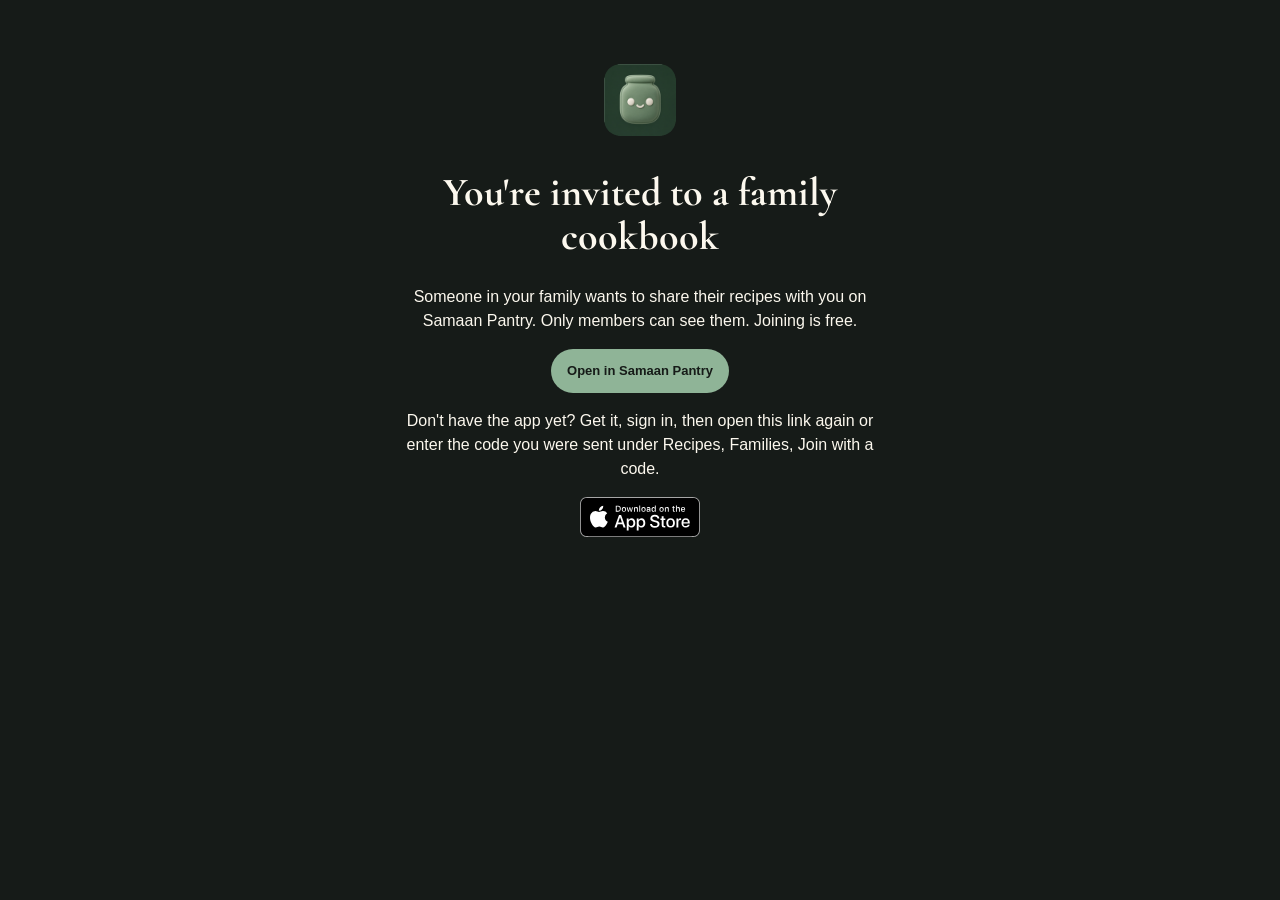
<file: join.html>
<!DOCTYPE html>
<html lang="en">
<head>
<meta charset="UTF-8">
<meta name="viewport" content="width=device-width, initial-scale=1.0">
<title>Join a family cookbook · Samaan Pantry</title>
<meta name="description" content="Someone invited you to their family cookbook on Samaan Pantry. Open the invite in the app. Joining is free.">
<meta name="robots" content="noindex">
<meta name="theme-color" content="#161B18">
<meta name="color-scheme" content="dark">
<link rel="stylesheet" href="/site.css">
<link rel="icon" href="/favicon-32.png">
</head>
<body>
<main style="max-width:520px;margin:0 auto;padding:64px 24px;text-align:center">
  <img src="/apple-touch-icon.png" alt="Samaan Pantry" width="72" height="72" style="border-radius:16px">
  <h1 style="font-family:var(--font-display);font-size:40px;line-height:1.1">You're invited to a family cookbook</h1>
  <p>Someone in your family wants to share their recipes with you on Samaan Pantry. Only members can see them. Joining is free.</p>
  <p><a class="nav-cta" id="open" href="#">Open in Samaan Pantry</a></p>
  <p>Don't have the app yet? Get it, sign in, then open this link again or enter the code you were sent under Recipes, Families, Join with a code.</p>
  <p><a href="https://apps.apple.com/us/app/id6761982454"><img src="/download-on-the-app-store.svg" alt="Download on the App Store" height="40"></a></p>
  <p id="code" hidden></p>
</main>
<script>
  // On an iPhone with the app installed, iOS opens /join/<token> in the app before this page loads.
  // This button retries the same link for browsers that opened the page anyway.
  document.getElementById('open').href = location.href;
  var parts = location.pathname.split('/').filter(Boolean);
  if (parts.length === 2 && /^[A-Za-z0-9]{8}$/.test(parts[1])) {
    var el = document.getElementById('code');
    el.textContent = 'Your code: ' + parts[1].toUpperCase();
    el.hidden = false;
  }
</script>
</body>
</html>
</file>
<file: site.css>
/* Samaan Pantry — dark-mode tokens from the iOS asset catalog.
   Values are the dark appearances of the Display P3 colorsets, read as sRGB.
   Sources: Saman/Assets.xcassets/Pantry/*.colorset
            Saman/Core/Design/SamaanTheme.swift
            Saman/Core/Design/PantryFont.swift
   The site is dark only, to match the App Store, Product Hunt, and samaan.tech.
   Token names keep their app names. In dark, --doodh is the page and --ink is cream.
   --saag is BrandSaagSoft here: BrandSaag (#5A8A65) is 4.4:1 on the page, under AA
   for body text, so links, kickers, and buttons use the softer green. */

@font-face {
  font-family: "Cormorant Garamond";
  src: url("/fonts/CormorantGaramond-Bold.woff2") format("woff2");
  font-weight: 700;
  font-style: normal;
  font-display: swap;
  unicode-range: U+0020-007E, U+00A0, U+00A9, U+00B7, U+2013, U+2014, U+2018, U+2019, U+201C, U+201D, U+2022, U+2026;
}

@font-face {
  font-family: "Cormorant Garamond";
  src: url("/fonts/CormorantGaramond-SemiBold.woff2") format("woff2");
  font-weight: 600;
  font-style: normal;
  font-display: swap;
  unicode-range: U+0020-007E, U+00A0, U+00A9, U+00B7, U+2013, U+2014, U+2018, U+2019, U+201C, U+201D, U+2022, U+2026;
}

@font-face {
  font-family: "Noto Nastaliq Urdu";
  src: url("/fonts/NotoNastaliqUrdu-Regular.woff2") format("woff2");
  font-weight: 400;
  font-style: normal;
  font-display: swap;
}

:root {
  --doodh: #161B18;          /* SurfaceDoodh, dark — page */
  --malai: #1F2A23;          /* SurfaceMalai, dark — card */
  --atta: #2D3D33;           /* SurfaceAtta, dark — chip */
  --saag: #8FB497;           /* BrandSaagSoft, dark — links, kickers, buttons (7.6:1) */
  --saag-deep: #B4CFB9;      /* lighter saag for hover on dark */
  --saag-soft: #5A8A65;      /* BrandSaag, dark — waveform and other decoration */
  --saag-fill: #3F6B47;      /* BrandSaagDeep, dark — large filled panels */
  --anaar: #D46C6C;          /* AccentAnaar, dark */
  --masala: #B07A56;         /* AccentMasala, dark — low stock */
  --akhrot: #A0613A;         /* BorderAkhrot, dark */
  --akhrot-soft: #5C4A38;    /* BorderAkhrotSoft, dark */
  --ink: #FCF8EE;            /* InkKohl, dark */
  --ink-soft: #C9C0AA;       /* InkKohlSoft, dark */
  --hairline: rgba(201, 192, 170, 0.18);
  --radius-sm: 8px;
  --radius-md: 12px;
  --radius-lg: 16px;
  --space-xs: 4px;
  --space-sm: 8px;
  --space-md: 16px;
  --space-lg: 24px;
  --space-xl: 32px;
  --font-display: "Cormorant Garamond", Georgia, "Times New Roman", serif;
  --font-body: -apple-system, BlinkMacSystemFont, "Segoe UI", Roboto, Helvetica, Arial, sans-serif;
  --font-urdu: "Noto Nastaliq Urdu", "Noto Nastaliq Urdu Draft", serif;
  --font-mono: ui-monospace, "SF Mono", "SFMono-Regular", Menlo, Consolas, monospace;
  --page: 1040px;
}

*, *::before, *::after { box-sizing: border-box; }

html { background: var(--doodh); color-scheme: dark; scroll-behavior: smooth; }

body {
  margin: 0;
  min-height: 100vh;
  background: var(--doodh);
  color: var(--ink);
  font-family: var(--font-body);
  font-size: 16px;
  line-height: 1.5;
}

img { max-width: 100%; height: auto; }

a { color: var(--saag); }

a:hover { color: var(--saag-deep); }

:focus-visible {
  outline: 2px solid var(--saag);
  outline-offset: 3px;
}

.skip-link {
  position: absolute;
  left: 12px;
  top: 12px;
  z-index: 100;
  padding: 10px 14px;
  background: var(--saag);
  color: var(--doodh);
  border-radius: var(--radius-sm);
  font-size: 14px;
  font-weight: 600;
  text-decoration: none;
  transform: translateY(-160%);
}

.skip-link:focus {
  transform: none;
  color: var(--doodh);
}

.visually-hidden {
  position: absolute;
  width: 1px;
  height: 1px;
  padding: 0;
  margin: -1px;
  overflow: hidden;
  clip: rect(0, 0, 0, 0);
  white-space: nowrap;
  border: 0;
}

.site-header {
  position: sticky;
  top: 0;
  z-index: 20;
  display: flex;
  align-items: center;
  justify-content: space-between;
  flex-wrap: wrap;
  gap: var(--space-md);
  padding: 12px var(--space-md);
  background: var(--doodh);
  border-bottom: 1px solid var(--hairline);
}

.brand {
  display: flex;
  align-items: center;
  gap: 10px;
  min-width: 0;
  color: inherit;
  text-decoration: none;
}

.brand:hover { color: inherit; }

.brand-mark {
  width: 36px;
  height: 36px;
  border-radius: 8px;
  flex: none;
  display: block;
}

.brand-name {
  display: block;
  font-family: var(--font-display);
  font-weight: 700;
  font-size: 22px;
  line-height: 1;
  letter-spacing: 0.01em;
  color: var(--ink);
}

.brand-urdu {
  display: block;
  margin-top: 2px;
  font-family: var(--font-urdu);
  font-size: 15px;
  line-height: 1.8;
  color: var(--saag);
}

.nav-cta {
  flex: none;
  display: inline-flex;
  align-items: center;
  justify-content: center;
  min-height: 44px;
  padding: 10px 16px;
  background: var(--saag);
  color: var(--doodh);
  border-radius: 100px;
  font-size: 13px;
  font-weight: 600;
  text-decoration: none;
}

.nav-cta:hover { background: var(--saag-deep); color: var(--doodh); }

.site-nav {
  display: flex;
  align-items: center;
  flex-wrap: wrap;
  justify-content: flex-end;
  gap: 12px 16px;
  margin-left: auto;
}

.site-nav a {
  color: var(--ink);
  font-size: 14px;
  font-weight: 600;
  text-decoration: none;
}

.site-nav a[aria-current="page"] { color: var(--saag); }

.site-nav .nav-cta { color: var(--doodh); }

.crumbs { margin: 0 0 16px; }

.crumbs.wrap { margin-top: 16px; }

.crumbs ol {
  display: flex;
  flex-wrap: wrap;
  align-items: center;
  gap: 6px;
  margin: 0;
  padding: 0;
  list-style: none;
  font-size: 14px;
  color: var(--ink-soft);
}

.crumbs a { color: var(--saag); }

.prose .crumbs li,
.crumbs li {
  display: inline-flex;
  align-items: center;
  gap: 6px;
  margin: 0;
  padding: 0;
}

.prose .crumbs li::before { content: none; }

.crumbs li:not(:last-child)::after {
  content: "/";
  color: var(--akhrot-soft);
}

.related { margin-top: 40px; }

.related h2 {
  margin: 0 0 12px;
  font-family: var(--font-display);
  font-size: 26px;
  font-weight: 600;
  line-height: 1.1;
}

.related ul,
.prose .related ul {
  margin: 0;
  padding: 0;
  list-style: none;
}

.related li,
.prose .related li {
  margin: 0 0 8px;
  padding: 0;
}

.prose .related li::before { content: none; }

.wrap {
  width: min(var(--page), calc(100% - 32px));
  margin-inline: auto;
}

.hero {
  display: grid;
  gap: var(--space-xl);
  padding: var(--space-xl) 0 var(--space-lg);
}

.kicker {
  margin: 0 0 var(--space-sm);
  font-size: 11px;
  font-weight: 600;
  letter-spacing: 0.08em;
  text-transform: uppercase;
  color: var(--saag);
}

.kicker.center { text-align: center; }

.hero h1 {
  margin: 0 0 12px;
  font-family: var(--font-display);
  font-weight: 700;
  font-size: clamp(40px, 10vw, 64px);
  line-height: 0.98;
  letter-spacing: -0.01em;
  color: var(--ink);
}

.lede {
  margin: 0 0 var(--space-md);
  max-width: 38rem;
  font-size: 17px;
  line-height: 1.55;
  color: var(--ink);
}

.lede-quiet {
  margin: 0 0 var(--space-lg);
  max-width: 38rem;
  color: var(--ink-soft);
  font-size: 15px;
  line-height: 1.6;
}

.store-cta { margin: 0; }

.store-badge {
  display: inline-block;
  line-height: 0;
}

.store-badge img {
  display: block;
  height: 44px;
  width: 132px;
}

.fine {
  margin: 12px 0 0;
  font-size: 13px;
  color: var(--ink-soft);
}

.secondary-cta {
  margin: 10px 0 0;
}

.secondary-cta a {
  display: inline-flex;
  align-items: center;
  min-height: 44px;
  font-size: 15px;
  font-weight: 600;
}

.platform-note {
  margin: 12px 0 0;
  max-width: 28rem;
  font-size: 13px;
  line-height: 1.45;
  color: var(--ink-soft);
}

.platform-note a {
  display: inline-block;
  padding: 10px 0;
  font-weight: 600;
}

.platform-note label {
  display: block;
  margin-bottom: 8px;
  font-size: 13px;
  line-height: 1.45;
  color: var(--ink-soft);
}

.platform-row {
  display: flex;
  flex-wrap: wrap;
  gap: 8px;
}

.platform-note input {
  flex: 1 1 12rem;
  min-width: 0;
  min-height: 44px;
  padding: 10px 12px;
  border: 1px solid var(--hairline);
  border-radius: var(--radius-sm);
  background: var(--malai);
  color: var(--ink);
  font: inherit;
  font-size: 16px;
}

.platform-note button {
  min-height: 44px;
  padding: 10px 16px;
  border: 0;
  border-radius: 100px;
  background: var(--ink);
  color: var(--doodh);
  font: inherit;
  font-size: 14px;
  font-weight: 600;
}

.platform-note button:hover {
  background: var(--saag-deep);
}

#example {
  scroll-margin-top: 6.5rem;
}

.panel {
  background: var(--doodh);
  border: 1px solid var(--hairline);
  border-radius: var(--radius-lg);
  padding: var(--space-md);
}

.panel-kicker {
  margin: 0 0 10px;
  font-size: 11px;
  font-weight: 600;
  letter-spacing: 0.08em;
  text-transform: uppercase;
  color: var(--ink-soft);
}

.panel-head {
  display: flex;
  align-items: flex-end;
  justify-content: space-between;
  gap: 12px;
  padding-bottom: 12px;
  margin-bottom: 12px;
  border-bottom: 1px solid var(--hairline);
}

.panel-word {
  margin: 0;
  font-family: var(--font-display);
  font-size: 28px;
  font-weight: 700;
  line-height: 1;
  color: var(--ink);
}

.panel-sub {
  margin: 2px 0 0;
  font-size: 13px;
  color: var(--ink-soft);
}

.plus {
  width: 36px;
  height: 36px;
  border-radius: 10px;
  background: var(--saag);
  color: var(--doodh);
  display: grid;
  place-items: center;
  font-size: 20px;
  font-weight: 600;
  line-height: 1;
}

.capture {
  display: flex;
  gap: 14px;
  align-items: center;
  width: 100%;
  text-align: left;
  background: var(--malai);
  border: 1px solid var(--hairline);
  border-radius: var(--radius-md);
  padding: 12px;
  color: inherit;
}

.nuskha {
  flex: none;
  width: 48px;
  height: 48px;
  border-radius: 10px;
  background: var(--saag);
  color: var(--doodh);
  display: grid;
  place-items: center;
  font-family: var(--font-urdu);
  font-size: 22px;
  line-height: 1;
}

.capture strong {
  display: block;
  font-size: 15px;
  font-weight: 600;
  color: var(--ink);
}

.capture span {
  display: block;
  margin-top: 2px;
  font-size: 13px;
  color: var(--ink-soft);
}

.voice-row {
  display: flex;
  align-items: center;
  gap: 10px;
  margin-top: 10px;
  padding: 10px 12px;
  background: var(--doodh);
  border: 1px solid var(--hairline);
  border-radius: var(--radius-md);
}

.voice-dot {
  flex: none;
  width: 8px;
  height: 8px;
  border-radius: 50%;
  background: var(--anaar);
}

.voice-label {
  font-size: 13px;
  font-weight: 500;
}

.voice-time {
  margin-left: auto;
  font-family: var(--font-mono);
  font-size: 13px;
  color: var(--ink-soft);
}

.wave {
  display: flex;
  align-items: center;
  gap: 3px;
  height: 20px;
}

.wave b {
  width: 3px;
  height: 14px;
  border-radius: 2px;
  background: var(--saag-soft);
  animation: wave 1.4s ease-in-out infinite;
}

.wave b:nth-child(1) { height: 7px;  animation-delay: 0s; }
.wave b:nth-child(2) { height: 14px; animation-delay: 0.12s; }
.wave b:nth-child(3) { height: 20px; animation-delay: 0.24s; }
.wave b:nth-child(4) { height: 10px; animation-delay: 0.36s; }
.wave b:nth-child(5) { height: 17px; animation-delay: 0.48s; }
.wave b:nth-child(6) { height: 8px;  animation-delay: 0.6s; }
.wave b:nth-child(7) { height: 15px; animation-delay: 0.72s; }

@keyframes wave {
  0%, 100% { transform: scaleY(1); }
  50% { transform: scaleY(0.4); }
}

.section-rule {
  display: flex;
  align-items: center;
  gap: 8px;
  margin: 16px 0 8px;
  font-size: 11px;
  font-weight: 600;
  letter-spacing: 0.08em;
  text-transform: uppercase;
}

.section-rule span { flex: none; }

.section-rule::after {
  content: "";
  flex: 1;
  height: 1px;
  background: currentColor;
  opacity: 0.2;
}

.rule-anaar { color: var(--anaar); }
.rule-saag { color: var(--saag); }

.stock {
  display: flex;
  align-items: center;
  gap: 12px;
  padding: 10px 0;
  border-bottom: 1px solid var(--hairline);
}

.stock:last-child { border-bottom: 0; padding-bottom: 0; }

.chip {
  width: 46px;
  height: 46px;
  border-radius: 10px;
  background: var(--atta);
  display: grid;
  place-items: center;
  font-size: 22px;
  flex: none;
}

.stock-name {
  font-size: 15px;
  font-weight: 500;
}

.stock-meta {
  margin-left: auto;
  text-align: right;
  font-family: var(--font-mono);
  font-size: 16px;
  font-weight: 600;
}

.stock-meta small {
  display: block;
  font-family: var(--font-body);
  font-size: 11px;
  font-weight: 400;
  color: var(--ink-soft);
}

.stock-meta.meta-when {
  font-family: var(--font-body);
  font-size: 13px;
  font-weight: 400;
  color: var(--ink-soft);
}

.example-kicker {
  margin-top: 4px;
}

.example-said {
  margin: 0 0 12px;
  padding: 10px 12px;
  background: var(--malai);
  border-radius: var(--radius-md);
  font-size: 15px;
  line-height: 1.45;
  overflow-wrap: anywhere;
}

.example-kept {
  list-style: none;
  margin: 0;
  padding: 0;
}

.example-kept li {
  display: grid;
  grid-template-columns: 4.75rem 1fr;
  gap: 8px;
  padding: 8px 0;
  border-bottom: 1px solid var(--hairline);
  font-size: 14px;
  line-height: 1.4;
}

.example-kept li:last-child { border-bottom: 0; }

.example-kept strong {
  font-weight: 600;
}

.example-note {
  margin: 8px 0 4px;
  font-size: 12px;
  line-height: 1.45;
  color: var(--ink-soft);
}

.app-shot {
  margin: 14px 0 18px;
}

.app-shot img {
  display: block;
  width: 100%;
  max-width: 300px;
  margin: 0 auto;
  border: 1px solid var(--hairline);
  border-radius: 22px;
}

.app-shot figcaption {
  margin-top: 8px;
  font-size: 12px;
  line-height: 1.45;
  color: var(--ink-soft);
  text-align: center;
}

.tone-saag { color: var(--saag); }
.tone-masala { color: var(--masala); }
.tone-out { color: var(--ink-soft); }

.chips {
  list-style: none;
  display: flex;
  flex-wrap: wrap;
  gap: 8px;
  margin: 0 0 22px;
  padding: 0;
}

.chips li {
  padding: 6px 12px;
  border: 1px solid var(--hairline);
  border-radius: 100px;
  background: var(--malai);
  font-size: 13px;
  font-weight: 500;
  color: var(--ink);
}

.hero-shot { margin: 0; }

.hero-shot img { max-width: 320px; }

.card-list {
  list-style: none;
  margin: 8px 0 0;
  padding: 0;
}

.card-list li {
  position: relative;
  margin: 0 0 6px;
  padding-left: 16px;
  font-size: 15px;
  line-height: 1.45;
  color: var(--ink-soft);
}

.card-list li:last-child { margin-bottom: 0; }

.card-list li::before {
  content: "";
  position: absolute;
  left: 0;
  top: 0.6em;
  width: 6px;
  height: 6px;
  border-radius: 50%;
  background: var(--saag);
}

.story-points {
  list-style: none;
  display: grid;
  gap: 6px;
  margin: 0;
  padding: 0;
  font-size: 18px;
  line-height: 1.4;
  color: var(--ink-soft);
}

.callout {
  max-width: 46rem;
  margin: var(--space-lg) auto 0;
  padding: 12px 16px;
  border: 1px solid var(--hairline);
  border-left: 3px solid var(--masala);
  border-radius: var(--radius-md);
  background: var(--malai);
  font-size: 14px;
  line-height: 1.5;
  color: var(--ink-soft);
}

.callout strong { color: var(--ink); }

.facts-title {
  margin: 40px 0 10px;
  text-align: center;
  font-family: var(--font-display);
  font-size: 26px;
  font-weight: 600;
}

.facts {
  width: 100%;
  max-width: 46rem;
  margin: 0 auto;
  border-collapse: collapse;
  font-size: 15px;
}

.facts th,
.facts td {
  padding: 11px 12px;
  border-bottom: 1px solid var(--hairline);
  text-align: left;
  vertical-align: top;
  line-height: 1.45;
}

.facts th {
  width: 36%;
  font-weight: 600;
  color: var(--ink);
}

.facts td { color: var(--ink-soft); }

.founder p a { white-space: nowrap; }

.story {
  max-width: 40rem;
  padding: 24px 0 40px;
  text-align: center;
}

.story p:not(.kicker) {
  margin: 0 0 16px;
  font-size: 17px;
  line-height: 1.6;
  color: var(--ink-soft);
}

.story p:last-child { margin-bottom: 0; }

.founder {
  max-width: 40rem;
  margin-inline: auto;
  padding: 0 0 40px;
  text-align: center;
}

.founder h2 {
  margin: 0 0 12px;
  font-family: var(--font-display);
  font-size: clamp(28px, 5vw, 40px);
  font-weight: 700;
  line-height: 1.05;
}

.founder p {
  margin: 0;
  font-size: 16px;
  line-height: 1.6;
  color: var(--ink-soft);
}

.steps-section { padding: 8px 0 48px; }

.steps {
  display: grid;
  gap: var(--space-md);
}

.steps .feature-card .kicker {
  margin-bottom: 0;
  color: var(--saag);
}

.steps .feature-card h3 { margin-top: 6px; }

.features { padding: 8px 0 48px; }

.story h2,
.steps-section h2,
.features h2,
.pro h2 {
  margin: 0 0 var(--space-lg);
  text-align: center;
  font-family: var(--font-display);
  font-size: clamp(28px, 5vw, 40px);
  font-weight: 700;
  line-height: 1.05;
}

.feature-grid {
  display: grid;
  gap: var(--space-md);
}

.feature-card {
  background: var(--malai);
  border: 1px solid var(--hairline);
  border-radius: var(--radius-md);
  padding: 16px;
}

.feature-card h3 {
  margin: 10px 0 6px;
  font-family: var(--font-display);
  font-size: 22px;
  font-weight: 600;
  line-height: 1.15;
}

.feature-card p {
  margin: 0;
  font-size: 15px;
  line-height: 1.6;
  color: var(--ink-soft);
}

.feature-card p + p {
  margin-top: 8px;
}

.icon {
  width: 28px;
  height: 28px;
  color: var(--saag);
  display: block;
}

.guest-note {
  margin: var(--space-lg) auto 0;
  max-width: 40rem;
  text-align: center;
  font-size: 14px;
  color: var(--ink-soft);
}

.pro {
  padding: 8px 0 56px;
}

.pro .store-cta,
.pro .fine { text-align: center; }

.pro .guest-note { margin-bottom: var(--space-lg); }

.plans {
  display: grid;
  gap: var(--space-md);
  max-width: 720px;
  margin: 0 auto var(--space-lg);
}

.plan {
  background: var(--malai);
  border: 1px solid var(--hairline);
  border-radius: var(--radius-lg);
  padding: var(--space-lg) var(--space-md);
  text-align: left;
}

.plan-badge {
  display: inline-block;
  margin: 0 0 10px;
  padding: 4px 10px;
  border-radius: 100px;
  background: var(--saag);
  color: var(--doodh);
  font-size: 12px;
  font-weight: 600;
  letter-spacing: 0.01em;
}

.plan-name {
  margin: 0 0 12px;
  font-size: 11px;
  font-weight: 600;
  letter-spacing: 0.08em;
  text-transform: uppercase;
  color: var(--saag);
}

.plan-price {
  margin: 0;
  font-family: var(--font-display);
  font-size: 44px;
  font-weight: 700;
  line-height: 1;
  color: var(--ink);
}

.plan-price span {
  font-family: var(--font-body);
  font-size: 15px;
  font-weight: 400;
  color: var(--ink-soft);
}

.plan-cycle {
  margin: 10px 0 0;
  font-size: 13px;
  color: var(--ink-soft);
}

.plan-list {
  list-style: none;
  margin: var(--space-lg) 0 0;
  padding: 0;
}

.plan-list li {
  display: grid;
  grid-template-columns: 18px 1fr;
  gap: 10px;
  margin-bottom: 12px;
  font-size: 15px;
  line-height: 1.5;
}

.plan-list li:last-child { margin-bottom: 0; }

.plan-pro {
  background: var(--saag-fill);
  border-color: var(--saag-fill);
  color: var(--ink);
}

.plan-pro .plan-name { color: var(--ink); }

.plan-pro .plan-price { color: var(--ink); }

.plan-pro .plan-price span,
.plan-pro .plan-for,
.plan-pro .plan-cycle,
.plan-pro .plan-anchor { color: rgba(252, 248, 238, 0.86); }

.plan-anchor {
  margin: 12px 0 0;
  font-size: 14px;
  line-height: 1.45;
}

.plan-pro .check { color: var(--ink); }

.check {
  color: var(--saag);
  font-weight: 700;
  line-height: 1.4;
}

.site-footer {
  border-top: 1px solid var(--hairline);
  padding: var(--space-lg) 0 28px;
}

.footer-cta {
  text-align: center;
  margin-bottom: var(--space-lg);
}

.footer-cta p {
  margin: 0 0 12px;
  color: var(--ink-soft);
  font-size: 15px;
}

.footer-cta .name-note {
  margin: 12px 0 0;
  font-size: 13px;
}

.footer-row {
  display: flex;
  flex-direction: column;
  gap: 16px;
  align-items: center;
  text-align: center;
}

.footer-brand .brand-name { font-size: 20px; }

.footer-links {
  display: flex;
  flex-wrap: wrap;
  justify-content: center;
  gap: 4px 8px;
}

.footer-links a {
  color: var(--ink);
  text-decoration: underline;
  text-underline-offset: 3px;
  font-size: 14px;
  padding: 10px 8px;
  min-height: 44px;
  display: inline-flex;
  align-items: center;
}

.footer-links a:hover { color: var(--saag); }

.legal-line {
  margin: 0;
  font-size: 12px;
  line-height: 1.5;
  color: var(--ink-soft);
}

.prose {
  width: min(42rem, calc(100% - 32px));
  margin: 0 auto;
  padding: 36px 0 72px;
}

.prose h1 {
  margin: 0 0 8px;
  font-family: var(--font-display);
  font-weight: 700;
  font-size: clamp(36px, 8vw, 52px);
  line-height: 1.02;
  color: var(--ink);
}

.updated {
  display: block;
  margin-bottom: var(--space-lg);
  font-size: 13px;
  color: var(--ink-soft);
}

.rule {
  width: 40px;
  height: 1px;
  background: var(--hairline);
  border: 0;
  margin: 0 0 var(--space-lg);
}

.prose h2 {
  margin: 40px 0 12px;
  font-family: var(--font-display);
  font-size: 26px;
  font-weight: 600;
  line-height: 1.15;
  color: var(--ink);
}

.prose p,
.prose li {
  font-size: 16px;
  line-height: 1.7;
  color: var(--ink);
}

.prose p { margin: 0 0 16px; }

.prose .intro {
  padding-left: 16px;
  border-left: 2px solid var(--saag);
  margin-bottom: 28px;
}

.prose ul {
  margin: 0 0 16px;
  padding: 0;
  list-style: none;
}

.prose li {
  position: relative;
  padding-left: 18px;
  margin-bottom: 6px;
}

.prose li::before {
  content: "·";
  position: absolute;
  left: 0;
  color: var(--saag);
}

.prose a {
  text-underline-offset: 3px;
}

.prose code {
  font-family: var(--font-mono);
  font-size: 0.92em;
  background: var(--malai);
  padding: 0 4px;
  border-radius: 4px;
}

@media (max-width: 420px) {
  .hero h1 {
    font-size: 34px;
  }
}

@media (min-width: 800px) {
  .site-header { padding: 14px 28px; }
  .hero {
    grid-template-columns: 1.15fr 0.85fr;
    align-items: center;
    padding: 56px 0 40px;
  }
  .story { padding: 40px 0 56px; }
  .steps { grid-template-columns: repeat(3, 1fr); }
  .plans { grid-template-columns: 1fr 1fr; }
  .plan { padding: var(--space-lg); }
  .feature-grid { grid-template-columns: repeat(3, 1fr); }
  .footer-row {
    flex-direction: row;
    justify-content: space-between;
    align-items: flex-end;
    text-align: left;
  }
  .footer-links { justify-content: flex-end; }
  .legal-line { text-align: right; max-width: 28rem; }
}

@media (prefers-reduced-motion: reduce) {
  html { scroll-behavior: auto; }
  .wave b { animation: none; }
}

.plan-for {
  margin: 4px 0 12px;
  font-size: 14px;
  line-height: 1.45;
}

/* 375px pass: keep nav and Related links at a 44px tap height. */
.site-nav a:not(.nav-cta) {
  display: inline-flex;
  align-items: center;
  min-height: 44px;
}

.related li a {
  display: inline-block;
  padding: 12px 0;
}
</file>
